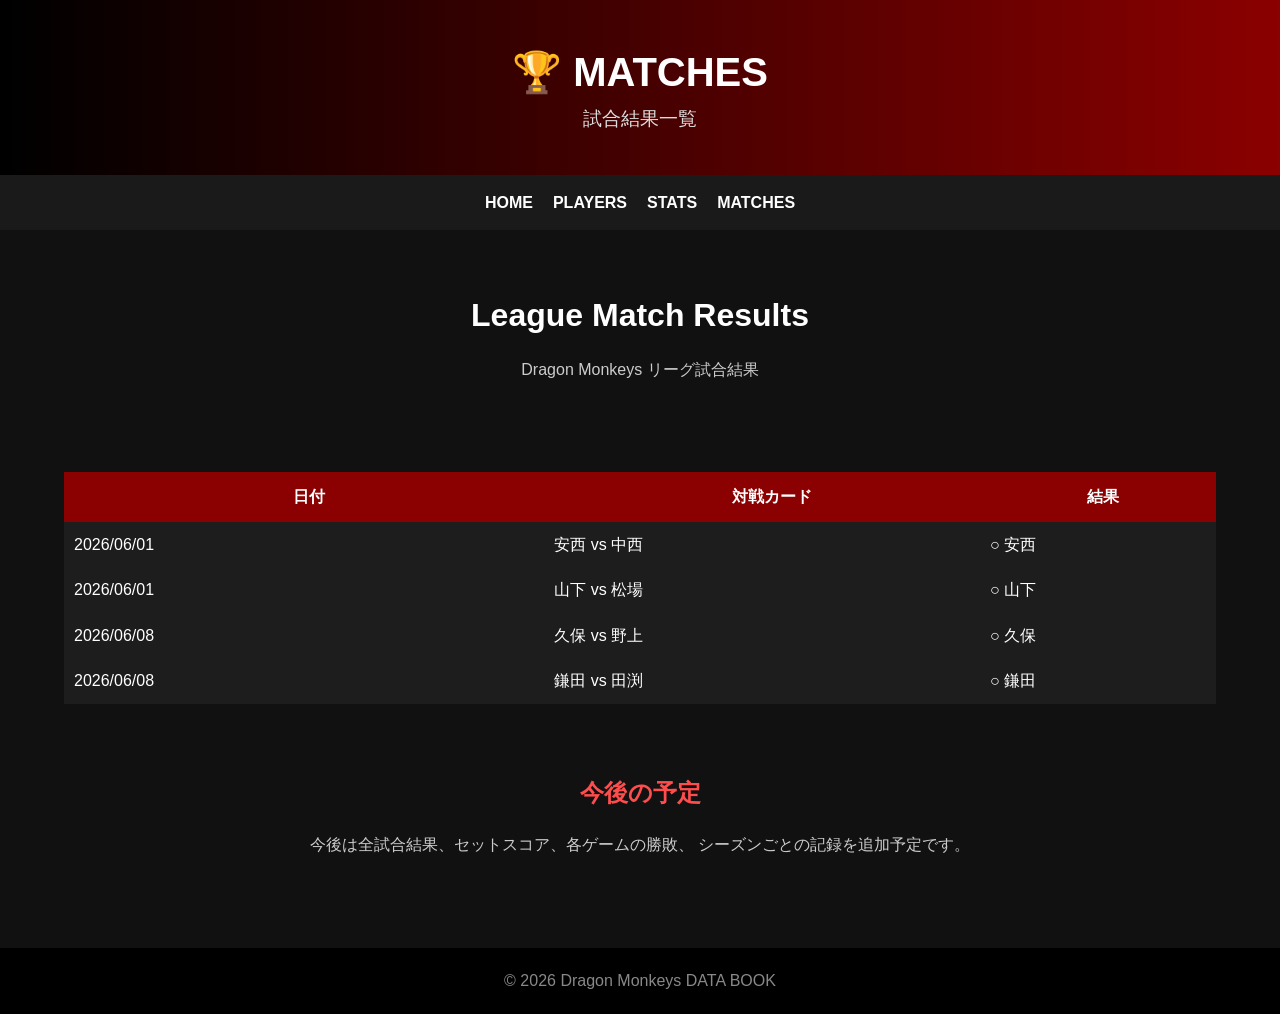
<file: matches.html>
<!DOCTYPE html>
<html lang="ja">
<head>
<meta charset="UTF-8">
<meta name="viewport" content="width=device-width, initial-scale=1.0">
<title>MATCHES | Dragon Monkeys DATA BOOK</title>
<link rel="stylesheet" href="style.css">
</head>

<body>

<header>
<h1>🏆 MATCHES</h1>
<p>試合結果一覧</p>
</header>

<nav>
<a href="index.html">HOME</a>
<a href="players.html">PLAYERS</a>
<a href="stats.html">STATS</a>
<a href="matches.html">MATCHES</a>
</nav>

<section class="hero">
<h2>League Match Results</h2>
<p>Dragon Monkeys リーグ試合結果</p>
</section>

<table style="width:90%;margin:30px auto;border-collapse:collapse;background:#1d1d1d;color:white;">

<tr style="background:#8b0000;">
<th style="padding:12px;">日付</th>
<th>対戦カード</th>
<th>結果</th>
</tr>

<tr>
<td style="padding:10px;">2026/06/01</td>
<td>安西 vs 中西</td>
<td>○ 安西</td>
</tr>

<tr>
<td style="padding:10px;">2026/06/01</td>
<td>山下 vs 松場</td>
<td>○ 山下</td>
</tr>

<tr>
<td style="padding:10px;">2026/06/08</td>
<td>久保 vs 野上</td>
<td>○ 久保</td>
</tr>

<tr>
<td style="padding:10px;">2026/06/08</td>
<td>鎌田 vs 田渕</td>
<td>○ 鎌田</td>
</tr>

</table>

<section class="about">
<h2>今後の予定</h2>
<p>
今後は全試合結果、セットスコア、各ゲームの勝敗、
シーズンごとの記録を追加予定です。
</p>
</section>

<footer>
<p>© 2026 Dragon Monkeys DATA BOOK</p>
</footer>

</body>
</html>
</file>
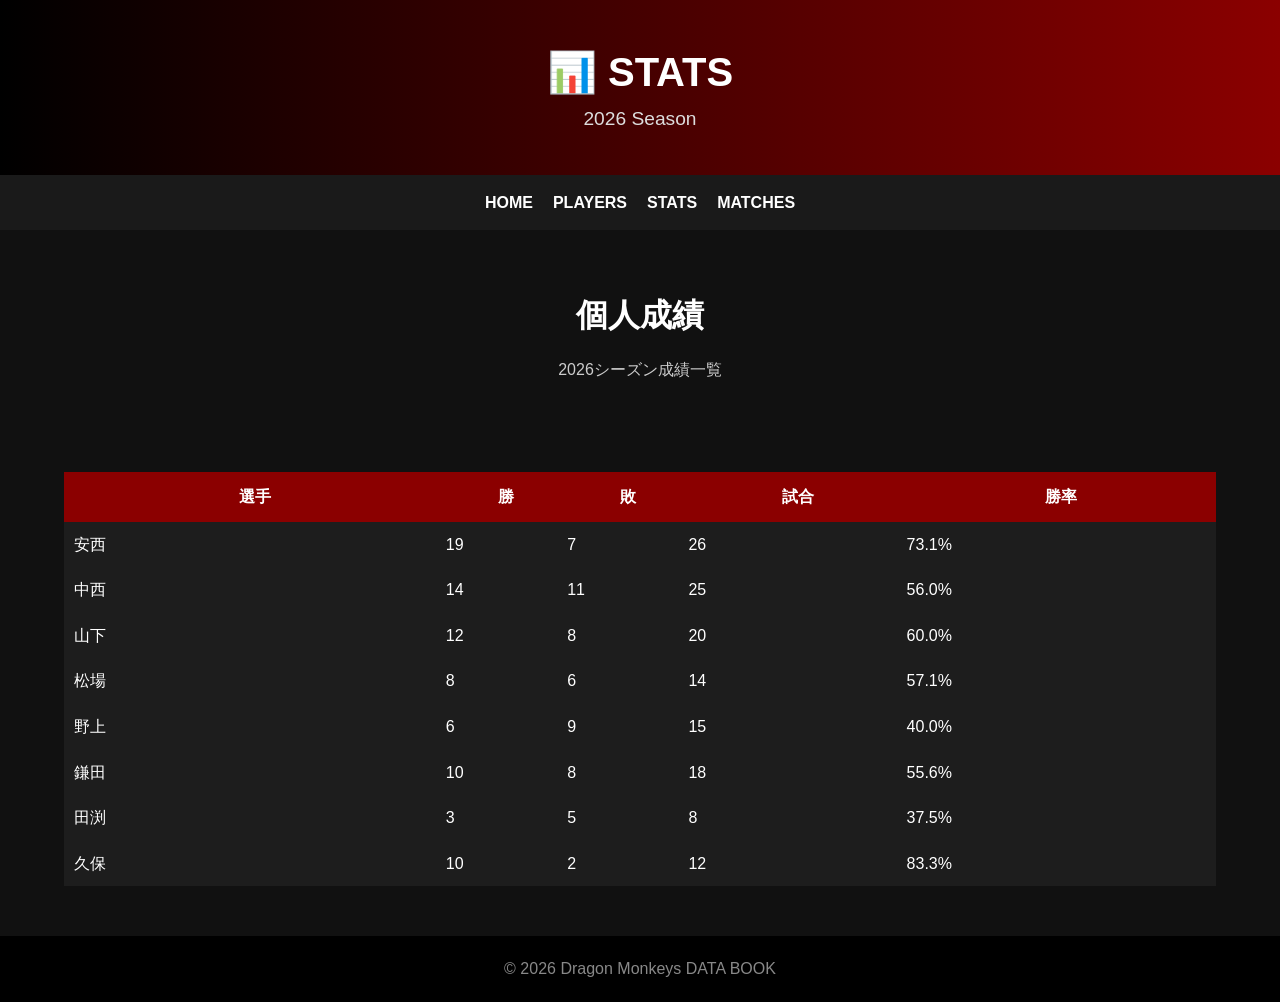
<file: stats.html>
<!DOCTYPE html>
<html lang="ja">
<head>
<meta charset="UTF-8">
<meta name="viewport" content="width=device-width, initial-scale=1.0">
<title>STATS | Dragon Monkeys DATA BOOK</title>
<link rel="stylesheet" href="style.css">
</head>

<body>

<header>
<h1>📊 STATS</h1>
<p>2026 Season</p>
</header>

<nav>
<a href="index.html">HOME</a>
<a href="players.html">PLAYERS</a>
<a href="stats.html">STATS</a>
<a href="matches.html">MATCHES</a>
</nav>

<section class="hero">
<h2>個人成績</h2>
<p>2026シーズン成績一覧</p>
</section>

<table style="width:90%;margin:30px auto;border-collapse:collapse;background:#1d1d1d;color:white;">

<tr style="background:#8b0000;">
<th style="padding:12px;">選手</th>
<th>勝</th>
<th>敗</th>
<th>試合</th>
<th>勝率</th>
</tr>

<tr>
<td style="padding:10px;">安西</td>
<td>19</td>
<td>7</td>
<td>26</td>
<td>73.1%</td>
</tr>

<tr>
<td style="padding:10px;">中西</td>
<td>14</td>
<td>11</td>
<td>25</td>
<td>56.0%</td>
</tr>

<tr>
<td style="padding:10px;">山下</td>
<td>12</td>
<td>8</td>
<td>20</td>
<td>60.0%</td>
</tr>

<tr>
<td style="padding:10px;">松場</td>
<td>8</td>
<td>6</td>
<td>14</td>
<td>57.1%</td>
</tr>

<tr>
<td style="padding:10px;">野上</td>
<td>6</td>
<td>9</td>
<td>15</td>
<td>40.0%</td>
</tr>

<tr>
<td style="padding:10px;">鎌田</td>
<td>10</td>
<td>8</td>
<td>18</td>
<td>55.6%</td>
</tr>

<tr>
<td style="padding:10px;">田渕</td>
<td>3</td>
<td>5</td>
<td>8</td>
<td>37.5%</td>
</tr>

<tr>
<td style="padding:10px;">久保</td>
<td>10</td>
<td>2</td>
<td>12</td>
<td>83.3%</td>
</tr>

</table>

<footer>
<p>© 2026 Dragon Monkeys DATA BOOK</p>
</footer>

</body>
</html>
</file>
<file: style.css>
/* ===========================
   Dragon Monkeys DATA BOOK
=========================== */

*{
    margin:0;
    padding:0;
    box-sizing:border-box;
    font-family: "Yu Gothic", sans-serif;
}

body{
    background:#111;
    color:#fff;
    line-height:1.6;
}

header{
    background:linear-gradient(90deg,#000,#8b0000);
    text-align:center;
    padding:40px 20px;
    box-shadow:0 4px 10px rgba(0,0,0,.5);
}

header h1{
    font-size:2.5rem;
}

header p{
    font-size:1.2rem;
    color:#ddd;
}

nav{
    display:flex;
    justify-content:center;
    gap:20px;
    background:#1a1a1a;
    padding:15px;
    flex-wrap:wrap;
}

nav a{
    color:#fff;
    text-decoration:none;
    font-weight:bold;
    transition:.3s;
}

nav a:hover{
    color:#ff3b3b;
}

.hero{
    text-align:center;
    padding:60px 20px;
}

.hero h2{
    font-size:2rem;
    margin-bottom:15px;
}

.hero p{
    max-width:700px;
    margin:auto;
    color:#ccc;
}

.cards{
    display:grid;
    grid-template-columns:repeat(auto-fit,minmax(250px,1fr));
    gap:25px;
    padding:40px 20px;
    max-width:1100px;
    margin:auto;
}

.card{
    background:#1d1d1d;
    border-radius:15px;
    padding:25px;
    text-align:center;
    box-shadow:0 0 15px rgba(255,0,0,.15);
    transition:.3s;
}

.card:hover{
    transform:translateY(-8px);
    box-shadow:0 0 25px rgba(255,0,0,.35);
}

.card h3{
    margin-bottom:10px;
    color:#ff4d4d;
}

.card p{
    margin-bottom:20px;
    color:#ccc;
}

button{
    background:#d40000;
    color:white;
    border:none;
    padding:12px 25px;
    border-radius:8px;
    cursor:pointer;
    font-size:1rem;
    transition:.3s;
}

button:hover{
    background:#ff1a1a;
}

.about{
    max-width:900px;
    margin:auto;
    padding:40px 20px;
    text-align:center;
}

.about h2{
    margin-bottom:20px;
    color:#ff4d4d;
}

.about p{
    color:#ccc;
}

footer{
    margin-top:50px;
    background:#000;
    text-align:center;
    padding:20px;
    color:#888;
}

/* スマホ対応 */
@media(max-width:768px){

header h1{
    font-size:2rem;
}

.hero h2{
    font-size:1.6rem;
}

nav{
    gap:12px;
}

button{
    width:100%;
}

}
</file>
